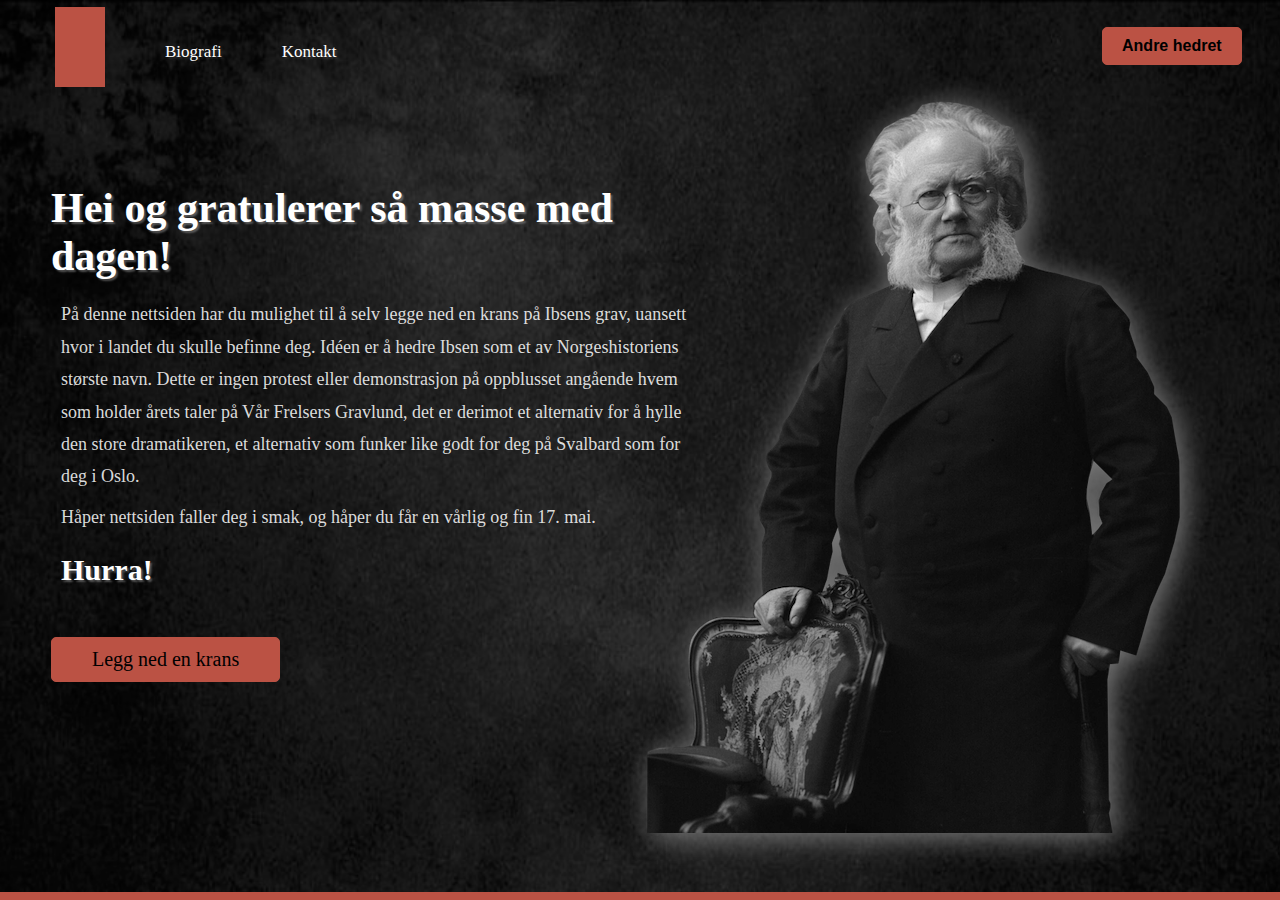
<file: index.html>
<!DOCTYPE html>
<html lang="en">
<head>
    <meta charset="UTF-8">
    <title>Henrik Ibsen</title>
    <link rel="stylesheet" href="css/indexStyle.css">
    <script src="controller.js"></script>
</head>
<body>
    <nav>
       <div id = "logoContainer">
        </div>
        <ul>
            <li><a href="andre/biografi.html">Biografi</a></li>
            <li><a href="andre/kontakt.html">Kontakt</a></li>
        </ul>
    </nav>
    <div class="dropdown">
        <button class="dropbtn">Andre hedret</button>
        <div id="myDropdown" class="dropdown-content">
            <a href="andre/oleVig.html">Ole Vig</a>
            <a href="andre/henrikWergeland.html">Henrik Wergeland</a>
            <a href="andre/bjørnstjerneBjørnson.html">Bjørnstjerne Bjørnson</a>
            <a href="andre/viggoWickstrøm.html">Viggo Hansteen og Rolf Wickstrøm</a>
            <a href="andre/annaRogstad.html">Anna Rogstad</a>
            <a href="andre/johanSverdrup.html">Johan Sverdrup</a>
            <a href="andre/ivarAasen.html">Ivar Aasen</a>
            <a href="andre/johanConradi.html">Johan Gottfried Conradi</a>
        </div>
    </div>
    <main>
        <div id = "infoContainer">
            <h1 id = "heading">Hei og gratulerer så masse med dagen!</h1>
            <p id = "intro">På denne nettsiden har du mulighet til å selv legge ned en krans på Ibsens grav, uansett hvor i landet du skulle befinne deg. Idéen er å hedre Ibsen som et av Norgeshistoriens største navn. Dette er ingen protest eller demonstrasjon på oppblusset angående hvem som holder årets taler på Vår Frelsers Gravlund, det er derimot et alternativ for å hylle den store dramatikeren, et alternativ som funker like godt for deg på Svalbard som for deg i Oslo.</p>
            <p class = "ønske"> Håper nettsiden faller deg i smak, og håper du får en vårlig og fin 17. mai.</p>
            <h3>Hurra!</h3>
            <button id = "kransButton">Legg ned en krans</button>
        </div>
        <div id = "imageContainer">
            <img src="bilder/ibsenbrakvalitet.png" alt="Henrik Ibsen">
        </div>
    </main>
    <footer>
        <div id = "footerContainer">
        </div>
    </footer>
</body>
</html>
</file>
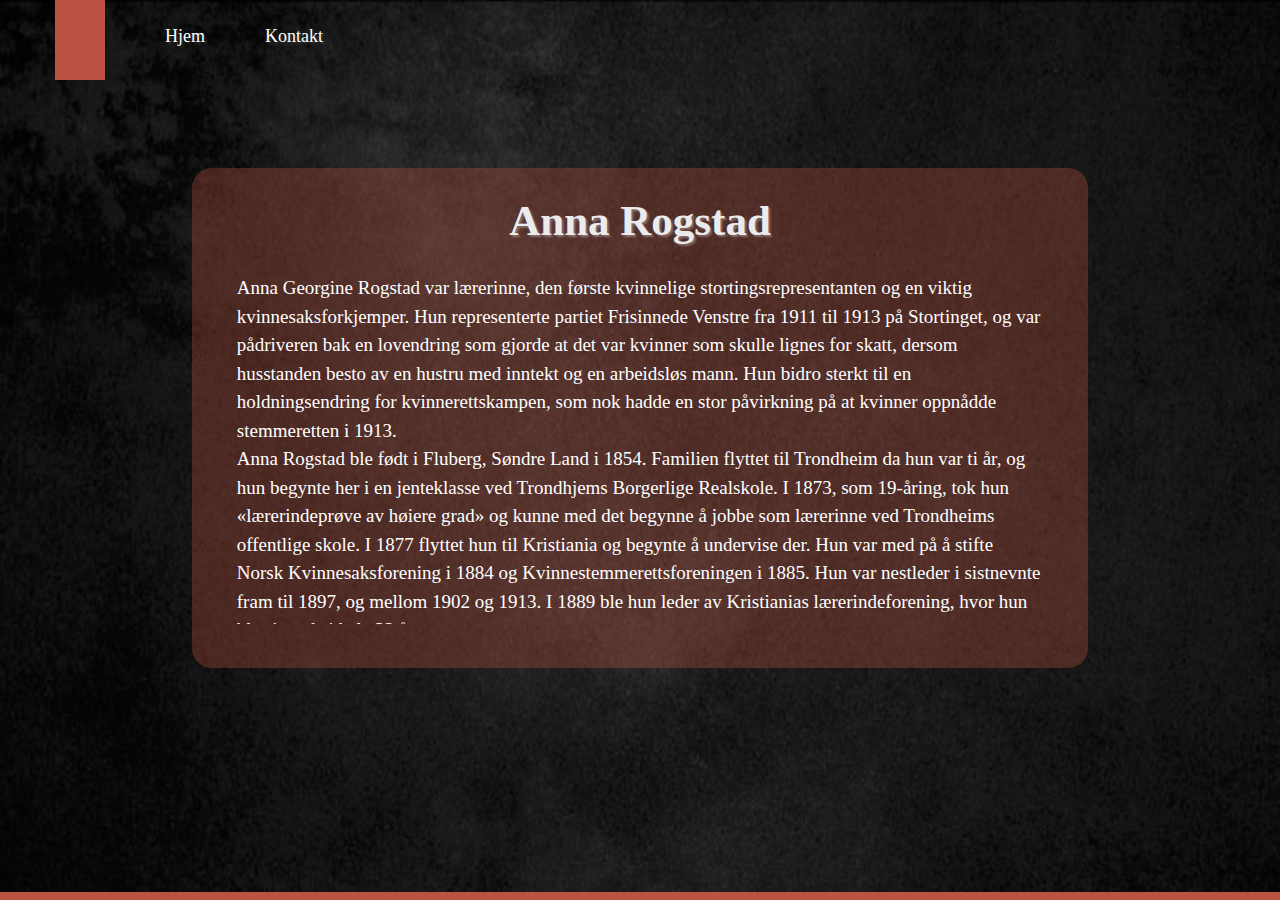
<file: andre/annaRogstad.html>
<!DOCTYPE html>
<html lang="en">
<head>
    <meta charset="UTF-8">
    <title>Anna Rogstad</title>
    <link rel="stylesheet" href="ekstrasiderStyle.css">
    <script src="../controller.js"></script>
</head>
<body>
<nav>
    <div id = "logoContainer">
    </div>
    <ul>
        <li><a href="../index.html">Hjem</a></li>
        <li><a href="kontakt.html">Kontakt</a></li>
    </ul>
</nav>
<main>
    <div id = "bioboks">
        <h1>Anna Rogstad</h1>
        <p> Anna Georgine Rogstad var lærerinne, den første kvinnelige stortingsrepresentanten og en
            viktig kvinnesaksforkjemper. Hun representerte partiet Frisinnede Venstre fra 1911 til 1913
            på Stortinget, og var pådriveren bak en lovendring som gjorde at det var kvinner som skulle
            lignes for skatt, dersom husstanden besto av en hustru med inntekt og en arbeidsløs mann.
            Hun bidro sterkt til en holdningsendring for kvinnerettskampen, som nok hadde en stor
            påvirkning på at kvinner oppnådde stemmeretten i 1913.
            <br>Anna Rogstad ble født i Fluberg, Søndre Land i 1854. Familien flyttet til Trondheim da hun
            var ti år, og hun begynte her i en jenteklasse ved Trondhjems Borgerlige Realskole. I 1873,
            som 19-åring, tok hun «lærerindeprøve av høiere grad» og kunne med det begynne å jobbe
            som lærerinne ved Trondheims offentlige skole. I 1877 flyttet hun til Kristiania og begynte å
            undervise der. Hun var med på å stifte Norsk Kvinnesaksforening i 1884 og
            Kvinnestemmerettsforeningen i 1885. Hun var nestleder i sistnevnte fram til 1897, og
            mellom 1902 og 1913. I 1889 ble hun leder av Kristianias lærerindeforening, hvor hun ble
            sittende i hele 32 år.
            <br>Rogstad meldte seg inn i Norges Lærerforening i 1883, og var nestleder her mellom 1892 og
            1907. Da denne foreningen gikk i oppløsning på grunn av konflikter mellom de mannlige
            bygdelærerne og de kvinnelige lærerinnene i 1911, ble Norges lærerindeforbund opprettet
            tidlig i 1912, og her ble Rogstad enstemmig valgt til leder.
            <br> Rogstad stilte i 1901 til kommunevalg i Kristiania på Kvinnestemmerettsforeningen sine
            lister, og ble valgt som vararepresentant. I 1909 var hun med på å stifte Frisinnede Venstre,
            og ble samme år valgt som vararepresentant for Høire-politikeren Jens Bratlie, etter et
            valgsamarbeid mellom de to partiene. I 1911 ble varabehovet utløst, og Anna Rogstad møtte
            opp i Stortingssalen, som den første kvinnen i norsk historie. Stortingspresident Markus
            Halvorsen erklærte dagen som «en merkedag i vort lands historie» (Lønnå &amp; Grankvist,
            2023). Hun ble sittende fram til 1913, og hennes fokus lå blant annet ved
            kvinnesaksspørsmål, utdanning-, omsorg-, og helsespørsmål. Hun stilte ikke til valg igjen
            etter 1911, og i 1917 meldte hun seg inn i Arbeiderpartiet.
            <br> I 1900 startet Rogstad sammen med andre lærerinner et frivillig kurs for jenter som ikke
            hadde råd til å videreføre utdanningen sin etter å ha fullført 7. klasse. Kurset ble veldig
            populært, og allerede året etter opprettelsen ble det opprinnelige elevtallet på 25,
            tredoblet. Kommunen overtok skolen i 1909, og Rogstad fungerte som styrer fram til sin
            pensjon i 1923. Anna Rogstad døde, 84 år gammel, i 1938, og er begravd på Vår Frelsers
            Gravlund.
            <br> Informasjonen er hentet fra Norsk Biografisk Leksikons artikkel om Anna Rogstad.</p>
    </div>
</main>
<footer>
    <div id = "footerContainer">
    </div>
</footer>
</body>
</html>
</file>
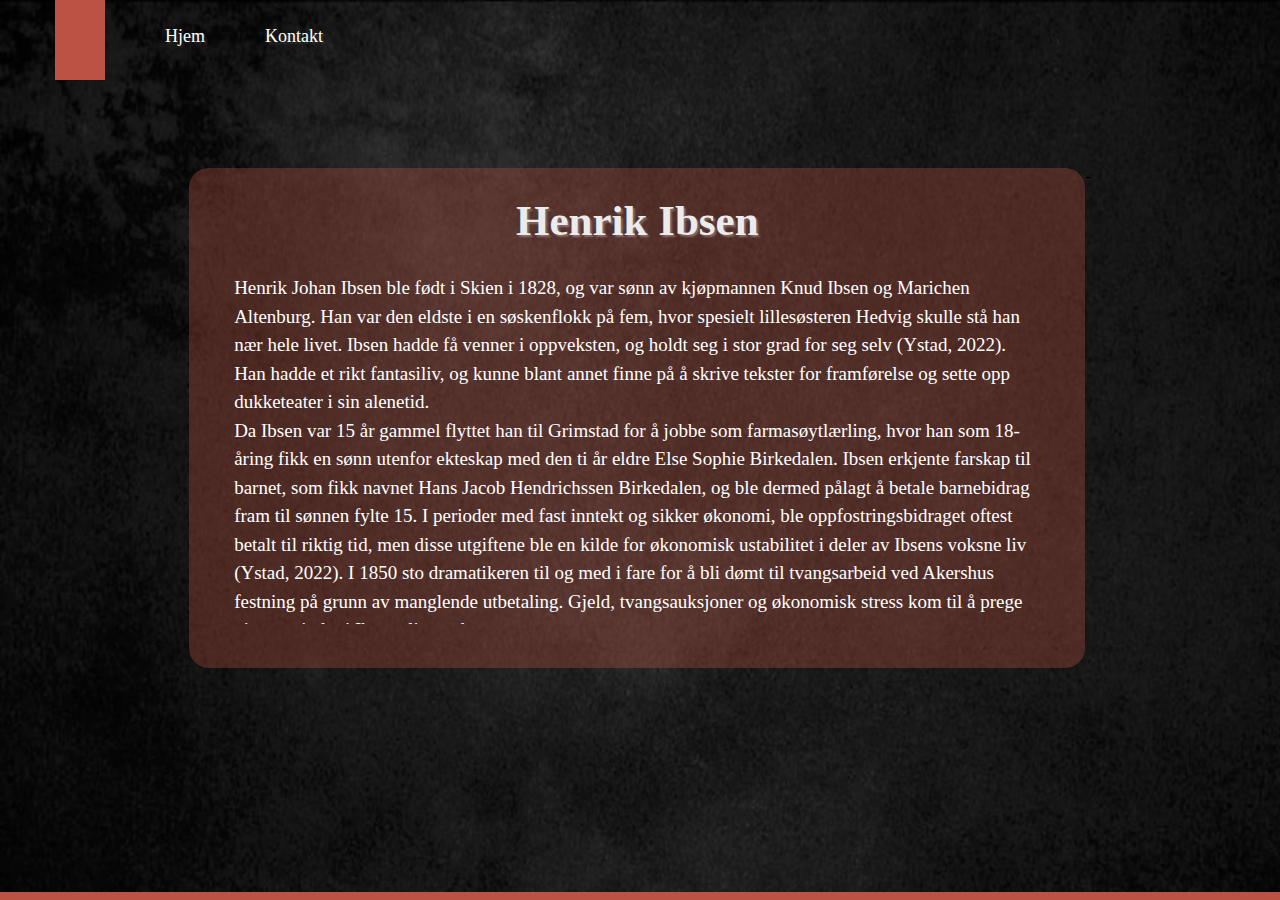
<file: andre/biografi.html>
<!DOCTYPE html>
<html lang="en">
<head>
  <meta charset="UTF-8">
  <title>Henrik Ibsen</title>
  <link rel="stylesheet" href="ekstrasiderStyle.css">
  <script src="../controller.js"></script>
</head>
<body>
<nav>
  <div id = "logoContainer">
  </div>
  <ul>
    <li><a href="../index.html">Hjem</a></li>
    <li><a href="kontakt.html">Kontakt</a></li>
  </ul>
</nav>
<main>
  <div id = "bioboks">
    <h1>Henrik Ibsen</h1>
    <p> Henrik Johan Ibsen ble født i Skien i 1828, og var sønn av kjøpmannen Knud Ibsen og
      Marichen Altenburg. Han var den eldste i en søskenflokk på fem, hvor spesielt lillesøsteren
      Hedvig skulle stå han nær hele livet. Ibsen hadde få venner i oppveksten, og holdt seg i stor
      grad for seg selv (Ystad, 2022). Han hadde et rikt fantasiliv, og kunne blant annet finne på å
      skrive tekster for framførelse og sette opp dukketeater i sin alenetid.
      <br>Da Ibsen var 15 år gammel flyttet han til Grimstad for å jobbe som farmasøytlærling, hvor
      han som 18-åring fikk en sønn utenfor ekteskap med den ti år eldre Else Sophie Birkedalen.
      Ibsen erkjente farskap til barnet, som fikk navnet Hans Jacob Hendrichssen Birkedalen, og
      ble dermed pålagt å betale barnebidrag fram til sønnen fylte 15. I perioder med fast inntekt
      og sikker økonomi, ble oppfostringsbidraget oftest betalt til riktig tid, men disse utgiftene ble
      en kilde for økonomisk ustabilitet i deler av Ibsens voksne liv (Ystad, 2022). I 1850 sto
      dramatikeren til og med i fare for å bli dømt til tvangsarbeid ved Akershus festning på grunn
      av manglende utbetaling. Gjeld, tvangsauksjoner og økonomisk stress kom til å prege visse
      perioder i Ibsens liv sterkt.
      <br>Den uforventede sønnen var imidlertid ikke det eneste Ibsen begynte å produsere i sin tid
      som lærling i Grimstad, det var nemlig også her han begynte å arbeide med sitt første verk,
      «Catilina» (1850) under pseudonymet Brynjolf Bjarme.
      <br>I 1850 flyttet Ibsen til Christiania (Oslo), for å gå ved Heltbergs studentfabrikk. Her ble han
      kjent med blant annet Bjørnstjerne Bjørnson og Aasmund Olavsson Vinje (Ystad, 2022). Det
      var også på denne måten han ble medlem av Studentersamfunnet, hvor han fikk mulighet til
      å debattere og diskutere med andre medstudenter. Dette oppholdet i Christiania ble
      imidlertid ikke særlig langt, allerede høsten 1851 fikk Ibsen tilbud fra den kjente fiolinisten
      Ole Bull om stillingen som artistisk direktør ved det nyåpna Det Norske Theater i Bergen, i
      dag kalt Den Nationale Scene. Her fikk dramatikeren mulighet til å lære og forstå
      teaterkunsten gjennom både studieturer og praksis, og i tida hans som ansatt leverte han
      årlig et nytt stykke til det nyoppretta teateret.

      <br>I 1856, mens han enda bodde i Bergen, møtte Ibsen Suzannah Daae Thoresen, som selv var
      interessert i litteratur og teater. De to giftet seg, og Thoresen ble en viktig pådriver i Ibsens
      karriere. I 1857 flyttet paret til Christiania, og i 1859 fikk de sin eneste sønn, Sigurd Ibsen.
      Lykken var allikevel kortvarig, i 1861 ville en nær økonomisk ruin føre til at Ibsen ble syk, en
      dyp depresjon blandet med alkoholmisbruk ødela for hans skaperkraft, og det er kilder som
      hevder at han var på randen av selvmord. I denne perioden spilte blant annet hans sterke
      kone en viktig rolle i å tvinge Ibsen til pennen, noe som til slutt førte til en mild suksess i
      1864. Fortjenestene fra dette, samt hjelp fra gode venners innsamling, ga Ibsen mulighet til å
      reise til Italia, noe som markerer starten på hans 27 år lange opphold utenfor hjemlandet.
      Det er i denne perioden Ibsen skrev noen av sine mest kjente verker, og hvor han fikk sitt
      store gjennombrudd, både i Norge og internasjonalt (Ystad, 2022). Stykket «Brand» fra 1866
      skulle gjøre Ibsens navn stort i Norge, og med «Et Dukkehjem» fra 1879 ble han også kjent
      for resten av verden. Dramatikerens krasse samfunnskritikk var allikevel ikke velkommen til
      enhver tid, stykket «Gengangere» (1881) hadde sin urpremiere i Chicago i 1882, etter å ha
      blitt bannlyst for både skandinaviske og tyske scener.
      <br>Da Ibsen vendte hjem til Norge i 1891, hadde han fortsatt fire verk igjen i seg. Bygmester
      Solness (1892), Lille Eyolf (1894), Johan Gabriel Borkman (1896) og Når vi døde vågner (1899)
      markerer slutten på den store dramatikerens skapende karriere, men ikke hans relevans.
      Ibsen døde i 1906, og ble begravd på statens bekostning samme år på Vår Frelsers Gravlund,
      hvor en monolitt med en hammer og en verselinje fra diktet Bergmanden (1851) står til hans
      minne. I etterkant av sin død har gutten som ble født til en kjøpmannsfamilie i Skien i første
      halvdel av 1800-tallet, blitt verdens nest mest spilte dramatiker, kun slått av William
      Shakespeare.</p>
  </div>-
</main>
<footer>
  <div id = "footerContainer">
  </div>
</footer>
</body>
</html>
</file>
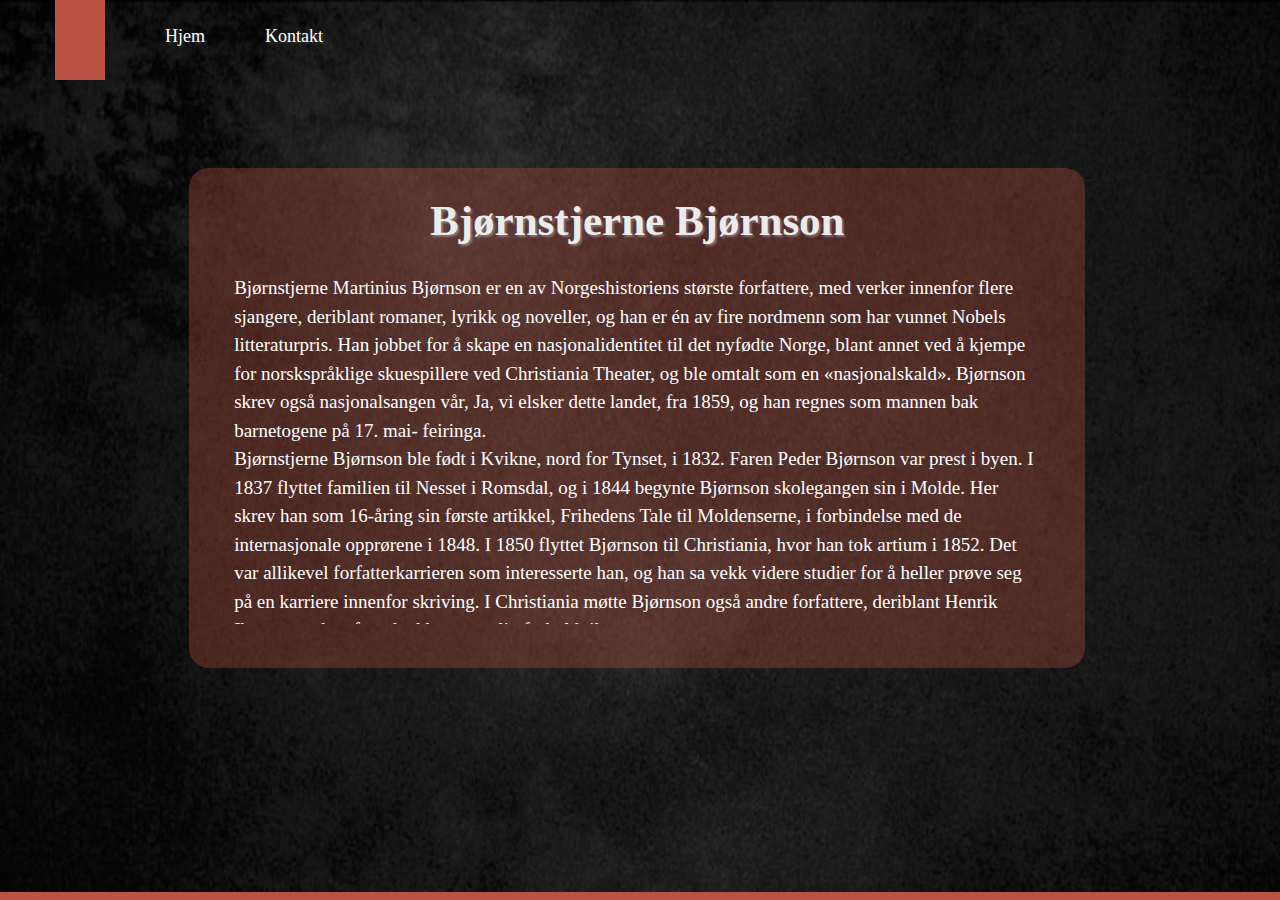
<file: andre/bjørnstjerneBjørnson.html>
<!DOCTYPE html>
<html lang="en">
<head>
    <meta charset="UTF-8">
    <title>Bjørnstjerne Bjørnson</title>
    <link rel="stylesheet" href="ekstrasiderStyle.css">
    <script src="../controller.js"></script>
</head>
<body>
<nav>
    <div id = "logoContainer">
    </div>
    <ul>
        <li><a href="../index.html">Hjem</a></li>
        <li><a href="kontakt.html">Kontakt</a></li>
    </ul>
</nav>
<main>
    <div id = "bioboks">
        <h1>Bjørnstjerne Bjørnson</h1>
        <p> Bjørnstjerne Martinius Bjørnson er en av Norgeshistoriens største forfattere, med verker
            innenfor flere sjangere, deriblant romaner, lyrikk og noveller, og han er én av fire nordmenn
            som har vunnet Nobels litteraturpris. Han jobbet for å skape en nasjonalidentitet til det
            nyfødte Norge, blant annet ved å kjempe for norskspråklige skuespillere ved Christiania
            Theater, og ble omtalt som en «nasjonalskald». Bjørnson skrev også nasjonalsangen vår, Ja,
            vi elsker dette landet, fra 1859, og han regnes som mannen bak barnetogene på 17. mai-
            feiringa.
            <br>Bjørnstjerne Bjørnson ble født i Kvikne, nord for Tynset, i 1832. Faren Peder Bjørnson var
            prest i byen. I 1837 flyttet familien til Nesset i Romsdal, og i 1844 begynte Bjørnson
            skolegangen sin i Molde. Her skrev han som 16-åring sin første artikkel, Frihedens Tale til
            Moldenserne, i forbindelse med de internasjonale opprørene i 1848. I 1850 flyttet Bjørnson
            til Christiania, hvor han tok artium i 1852. Det var allikevel forfatterkarrieren som
            interesserte han, og han sa vekk videre studier for å heller prøve seg på en karriere innenfor
            skriving. I Christiania møtte Bjørnson også andre forfattere, deriblant Henrik Ibsen, som han
            først hadde et vennlig forhold til.
            <br> Bjørnsons navn innenfor den litterære verden vokste i 1854, etter at han skrev en
            anmeldelse av en antologi av blant andre Johan Sebastian Welhavens verker. Her gikk den
            unge Bjørnson til angrep på romantikerne, og anmeldelsen vakte stor oppsikt i Christiania.
            Bjørnson sine verker problematiserte i større grad samfunnsutfordringene fra sin tid, i tråd
            med den danske litteraturkritikeren Georg Brandes sin oppfordring, for eksempel i verket
            Synnøve Solbakken (1857) (D´Amico, 2023). Her benyttet Bjørnson seg av det norske
            bondelivet som motiv, noe som stod i tråd med romantikerne, men han illustrerer i større
            grad problemene som fins i disse samfunnene.
            <br>Senere i sitt liv ble Bjørnson en viktig politisk stemme for partiet Venstre, med radikale
            kamper, blant annet den for et rent, norsk flagg, uten unionsmerke. Han støttet
            fyrstikkarbeiderskene i streiken i 1889. I 1895 utga han Over Evne. Andet Stykke. som er det
            første norske arbeiderklassedramaet. Bjørnson fortsatt å skrive i sine eldre år, men ble ikke
            like bemerket med disse verkene. I 1906 mottok han Nobels litteraturpris.
            <br>Begravelsen i  1910 ble en stor begivenhet, både nasjonalt og internasjonalt, med store folkemengder som
            ønsket å si ha det til forfatteren. Han ble gravlagt på Vår Frelsers Gravlund.
            Informasjonen er hentet fra Store Norske Leksikons artikkel om Bjørnstjerne Bjørnson.</p>
    </div>-
</main>
<footer>
    <div id = "footerContainer">
    </div>
</footer>
</body>
</html>
</file>
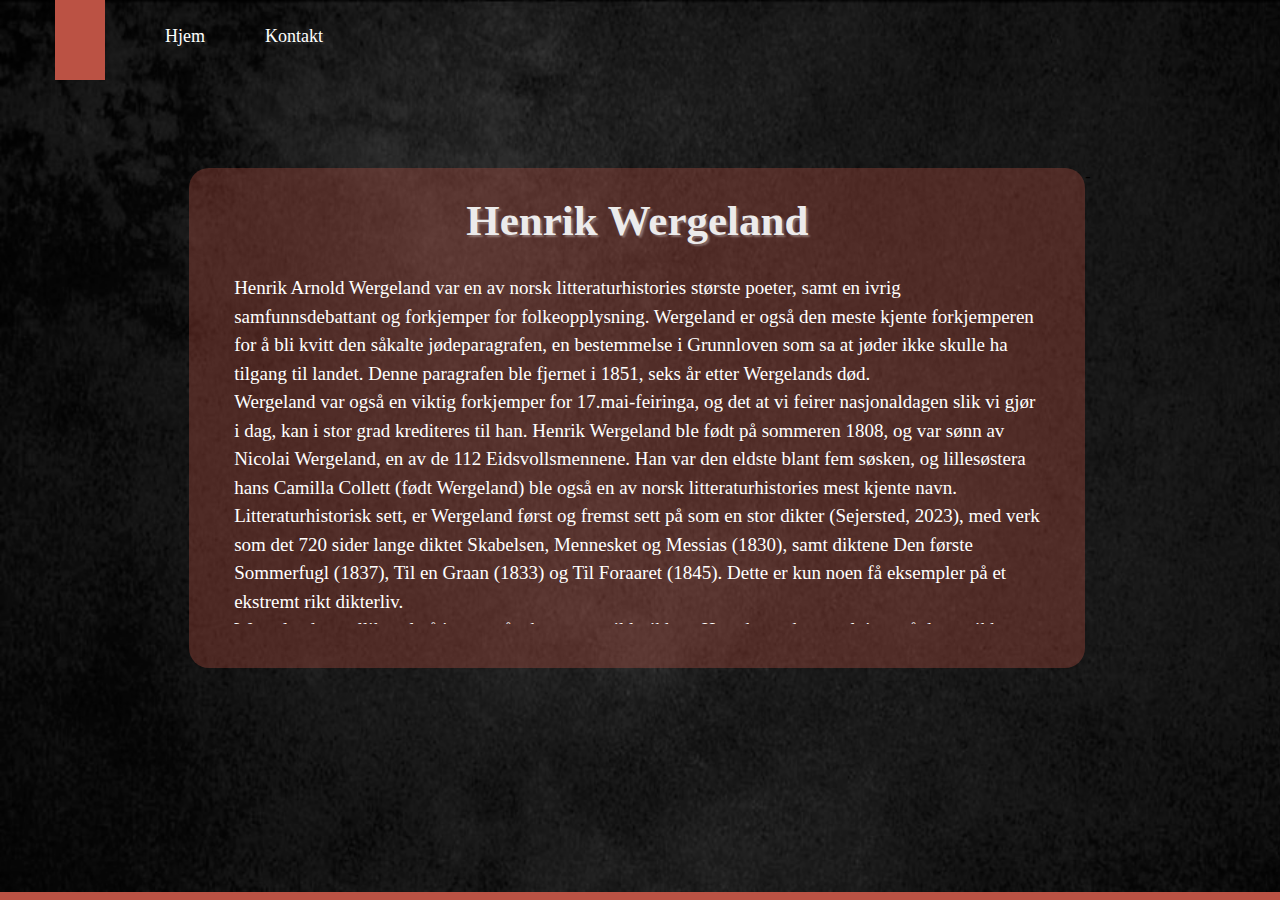
<file: andre/henrikWergeland.html>
<!DOCTYPE html>
<html lang="en">
<head>
    <meta charset="UTF-8">
    <title>Henrik Wergeland</title>
    <link rel="stylesheet" href="ekstrasiderStyle.css">
    <script src="../controller.js"></script>
</head>
<body>
<nav>
    <div id = "logoContainer">
    </div>
    <ul>
        <li><a href="../index.html">Hjem</a></li>
        <li><a href="kontakt.html">Kontakt</a></li>
    </ul>
</nav>
<main>
    <div id = "bioboks">
<h1>Henrik Wergeland</h1>
        <p> Henrik Arnold Wergeland var en av norsk litteraturhistories største poeter, samt en ivrig
            samfunnsdebattant og forkjemper for folkeopplysning. Wergeland er også den meste kjente
            forkjemperen for å bli kvitt den såkalte jødeparagrafen, en bestemmelse i Grunnloven som
            sa at jøder ikke skulle ha tilgang til landet. Denne paragrafen ble fjernet i 1851, seks år etter
            Wergelands død.
            <br>Wergeland var også en viktig forkjemper for 17.mai-feiringa, og det at vi
            feirer nasjonaldagen slik vi gjør i dag, kan i stor grad krediteres til han.
            Henrik Wergeland ble født på sommeren 1808, og var sønn av Nicolai Wergeland, en av de
            112 Eidsvollsmennene. Han var den eldste blant fem søsken, og lillesøstera hans Camilla
            Collett (født Wergeland) ble også en av norsk litteraturhistories mest kjente navn.
            Litteraturhistorisk sett, er Wergeland først og fremst sett på som en stor dikter (Sejersted,
            2023), med verk som det 720 sider lange diktet Skabelsen, Mennesket og Messias (1830),
            samt diktene Den første Sommerfugl (1837), Til en Graan (1833) og Til Foraaret (1845). Dette
            er kun noen få eksempler på et ekstremt rikt dikterliv.
            <br> Wergeland var allikevel på ingen måte begrenset til lyrikken. Han skrev eksempelvis også
            dramatikk, blant annet Vinægers Fjeldeventyr (1841), som inspirerte et av Ibsens mesterverk,
            Peer Gynt fra 1867 (Sejersted, 2023). Han var også en ivrig journalist, og blant annet arbeidet
            han som redaktør for det kontroversielle magasinet Statsborgeren.
            Henrik Wergeland var en produktiv skribent helt opptil sin død, og diktene hans Til Foraaret
            (1845) og Til min Gyldenlak (1845) er begge skrevet mens han lå for døden. Wergeland gikk
            til slutt bort den 12. juli 1845, kun 37 år gammel.
            <br> Denne informasjonen er hentet delvis fra Store Norske Leksikon sin artikkel om Henrik
            Wergeland, delvis fra NRK sin podcastserie «Historiske kjendiser», episoden «Henrik
            Wergeland – patriotisk poet».</p>
    </div>-
</main>
<footer>
    <div id = "footerContainer">
    </div>
</footer>
</body>
</html>
</file>
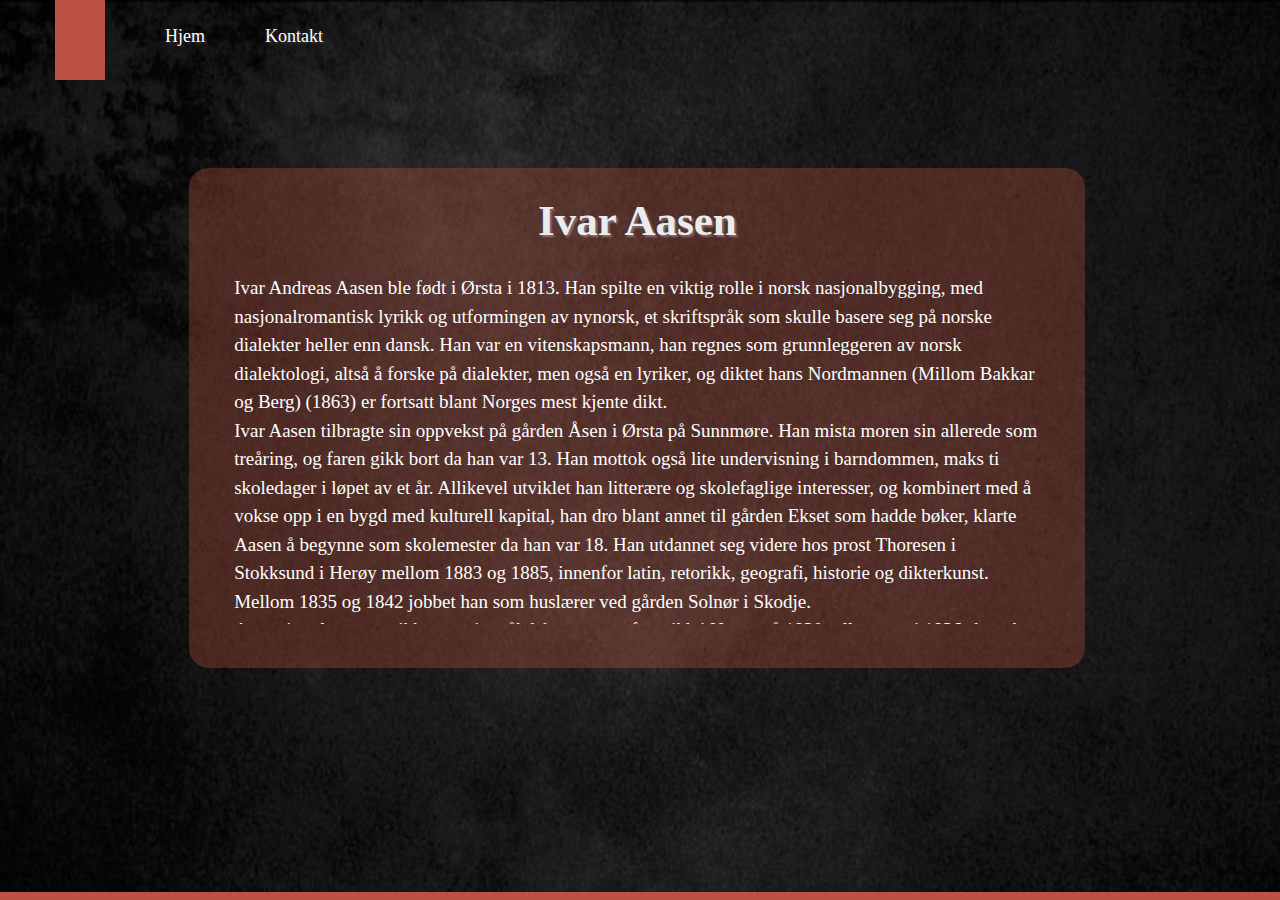
<file: andre/ivarAasen.html>
<!DOCTYPE html>
<html lang="en">
<head>
    <meta charset="UTF-8">
    <title>Ivar Aasen</title>
    <link rel="stylesheet" href="ekstrasiderStyle.css">
    <script src="../controller.js"></script>
</head>
<body>
<nav>
    <div id = "logoContainer">
    </div>
    <ul>
        <li><a href="../index.html">Hjem</a></li>
        <li><a href="kontakt.html">Kontakt</a></li>
    </ul>
</nav>
<main>
    <div id = "bioboks">
        <h1>Ivar Aasen</h1>
        <p> Ivar Andreas Aasen ble født i Ørsta i 1813. Han spilte en viktig rolle i norsk nasjonalbygging,
            med nasjonalromantisk lyrikk og utformingen av nynorsk, et skriftspråk som skulle basere
            seg på norske dialekter heller enn dansk. Han var en vitenskapsmann, han regnes som

            grunnleggeren av norsk dialektologi, altså å forske på dialekter, men også en lyriker, og
            diktet hans Nordmannen (Millom Bakkar og Berg) (1863) er fortsatt blant Norges mest
            kjente dikt.
            <br>
            Ivar Aasen tilbragte sin oppvekst på gården Åsen i Ørsta på Sunnmøre. Han mista moren sin
            allerede som treåring, og faren gikk bort da han var 13. Han mottok også lite undervisning i
            barndommen, maks ti skoledager i løpet av et år. Allikevel utviklet han litterære og
            skolefaglige interesser, og kombinert med å vokse opp i en bygd med kulturell kapital, han
            dro blant annet til gården Ekset som hadde bøker, klarte Aasen å begynne som skolemester
            da han var 18. Han utdannet seg videre hos prost Thoresen i Stokksund i Herøy mellom 1883
            og 1885, innenfor latin, retorikk, geografi, historie og dikterkunst. Mellom 1835 og 1842
            jobbet han som huslærer ved gården Solnør i Skodje.
            <br>Aasen involverte seg ikke stort i språkdebatten som foregikk i Norge på 1830-tallet, men i
            1836 skrev han Om Vort Skriftsprog, som ikke ble trykt før i 1909, etter Aasens død. I denne
            teksten greier Aasen ut om hans språksyn, blant annet meningen om at man trengte et eget,
            norsk skriftspråk til å bytte ut det danske. Han argumenterer allerede her, som 23-åring, for
            at dette nye skriftspråket skulle bygge på en samling og et grunnlag av norske dialekter.
            <br>For å skape dette nye skriftspråket gikk Aasen vitenskapelig til verks. Han leste om tysk,
            fransk, engelsk og islandsk, samt gammelnorsk og nordiske språk. En viktig del av oppgaven
            var å kunne bevise en sammenheng mellom middelalderspråket fra det selvstendige Norge
            før dansketida, og datidas moderne dialekter, for å slik styrke Norges selvstendige identitet.
            Derfor brukte han blant annet gammelnorsken som «standard» til å måle dialektene opp
            mot. Han kartla også dialektene for å få et bredere grunnlag med disse, ved å reise gjennom
            landet. Han så i stor grad vekk fra byspråkene, fordi han mente at de var for påvirket av
            dansken, og østlandsdialektene hadde han heller ikke stor sans for. Det nye skriftspråket ble
            til slutt hovedsakelig basert på dialekter fra Innlandet og Vestlandet.
            <br>Ivar Aasen døde i Kristiania i 1896, og ble begravd på Vår Frelsers Gravlund.
            Informasjonen er hentet fra Store Norske Leksikons artikkel om Ivar Aasen.</p>
    </div>-
</main>
<footer>
    <div id = "footerContainer">
    </div>
</footer>
</body>
</html>
</file>
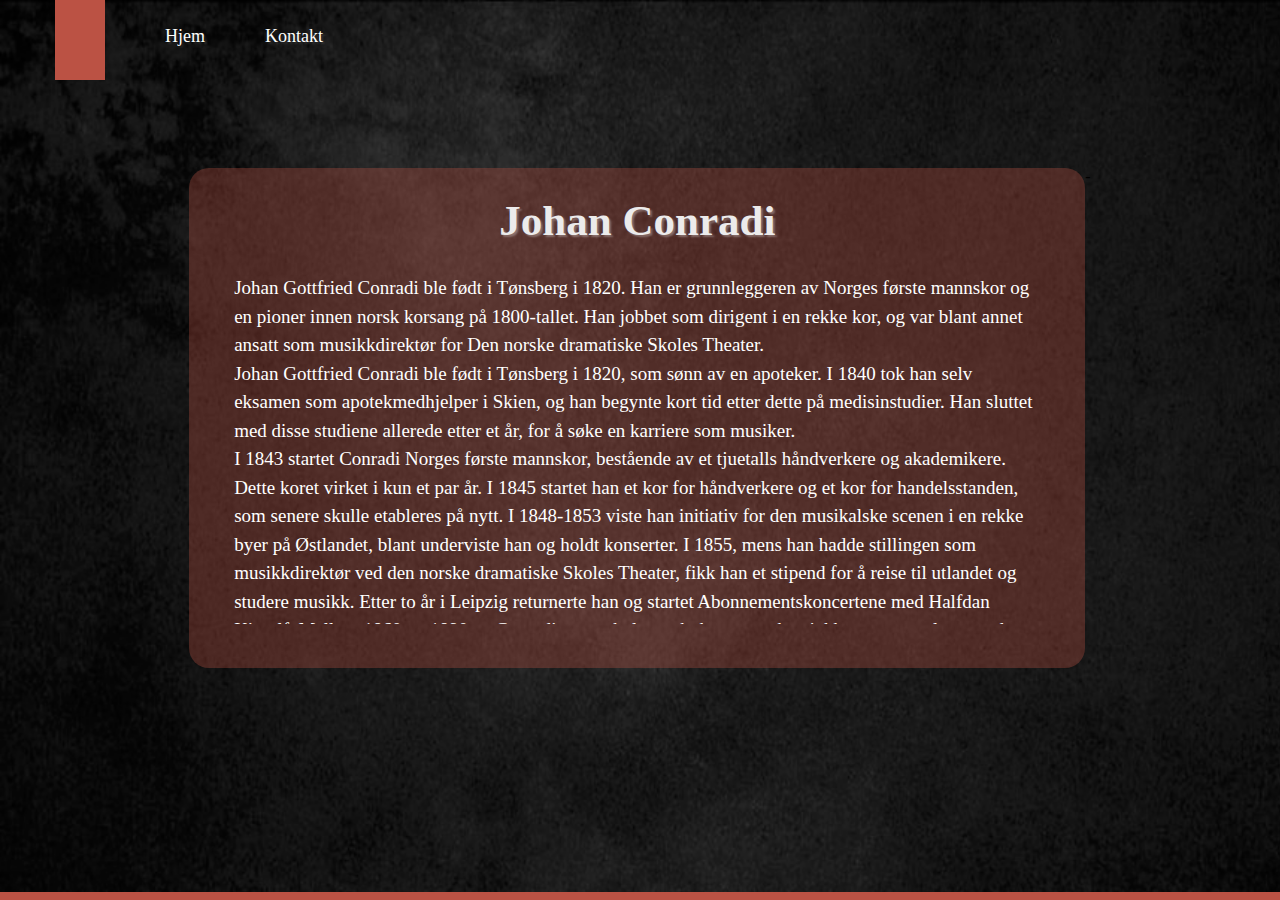
<file: andre/johanConradi.html>
<!DOCTYPE html>
<html lang="en">
<head>
    <meta charset="UTF-8">
    <title>Johan Conradi</title>
    <link rel="stylesheet" href="ekstrasiderStyle.css">
    <script src="../controller.js"></script>
</head>
<body>
<nav>
    <div id = "logoContainer">
    </div>
    <ul>
        <li><a href="../index.html">Hjem</a></li>
        <li><a href="kontakt.html">Kontakt</a></li>
    </ul>
</nav>
<main>
    <div id = "bioboks">
        <h1>Johan Conradi</h1>
        <p> Johan Gottfried Conradi ble født i Tønsberg i 1820. Han er grunnleggeren av Norges første
            mannskor og en pioner innen norsk korsang på 1800-tallet. Han jobbet som dirigent i en
            rekke kor, og var blant annet ansatt som musikkdirektør for Den norske dramatiske Skoles
            Theater.
            <br>Johan Gottfried Conradi ble født i Tønsberg i 1820, som sønn av en apoteker. I 1840 tok han
            selv eksamen som apotekmedhjelper i Skien, og han begynte kort tid etter dette på
            medisinstudier. Han sluttet med disse studiene allerede etter et år, for å søke en karriere
            som musiker.
            <br>I 1843 startet Conradi Norges første mannskor, bestående av et tjuetalls håndverkere og
            akademikere. Dette koret virket i kun et par år. I 1845 startet han et kor for håndverkere og
            et kor for handelsstanden, som senere skulle etableres på nytt. I 1848-1853 viste han
            initiativ for den musikalske scenen i en rekke byer på Østlandet, blant underviste han og
            holdt konserter. I 1855, mens han hadde stillingen som musikkdirektør ved den norske
            dramatiske Skoles Theater, fikk han et stipend for å reise til utlandet og studere musikk.
            Etter to år i Leipzig returnerte han og startet Abonnementskoncertene med Halfdan Kjerulf.
            Mellom 1860 og 1890 ga Conradi ut tre skolesangbøker, mens han jobbet som sanglærer ved
            Christiania Borgerskole. Komponisten, gründeren og inspiratoren døde i Kristiania i 1896, og
            ligger begravd på Vår Frelsers Gravlund.
            <br> Informasjonen er hentet fra Norsk Biografisk Leksikons artikkel om Johan Gottfried Conradi.</p>
    </div>-
</main>
<footer>
    <div id = "footerContainer">
    </div>
</footer>
</body>
</html>
</file>
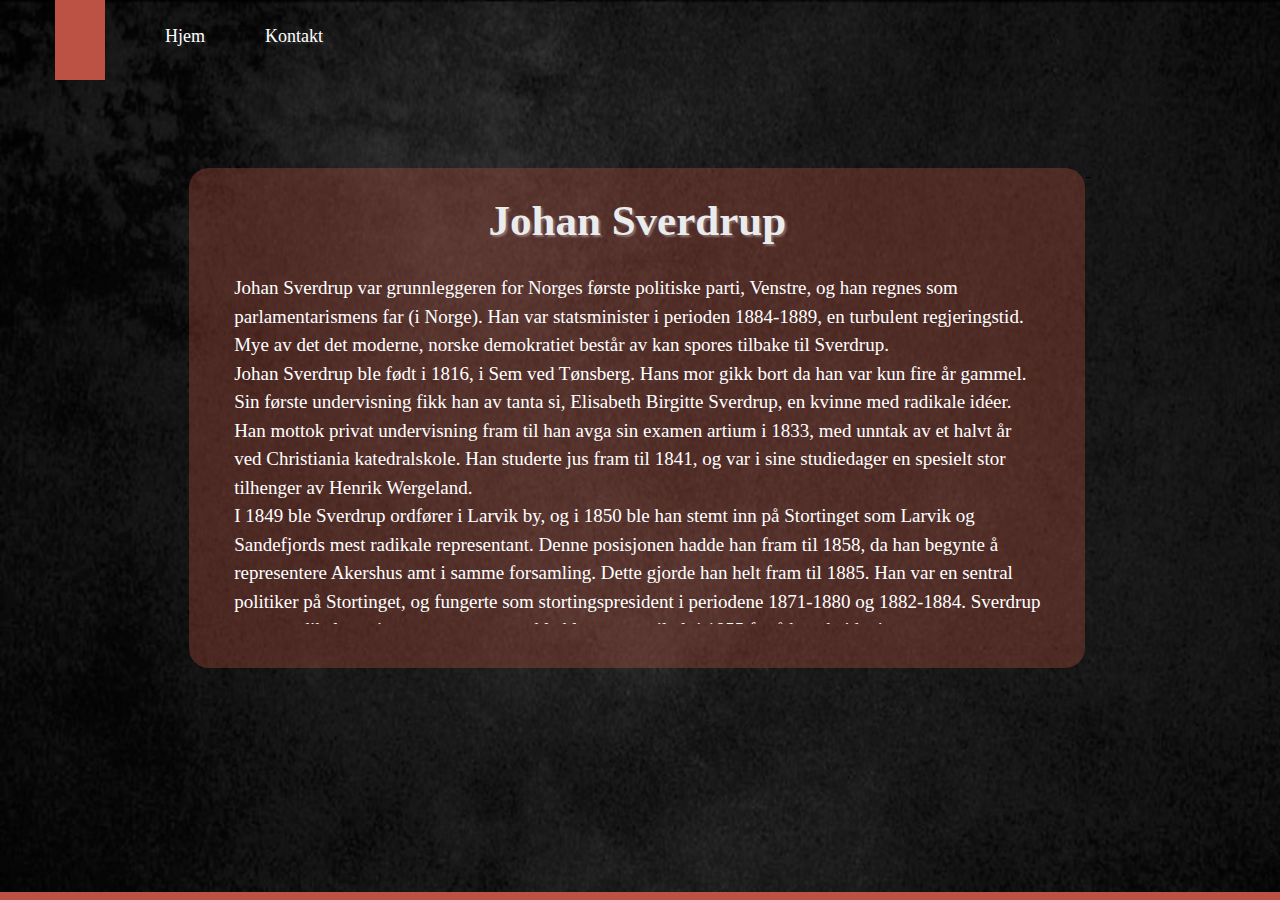
<file: andre/johanSverdrup.html>
<!DOCTYPE html>
<html lang="en">
<head>
    <meta charset="UTF-8">
    <title>Johan Sverdrup</title>
    <link rel="stylesheet" href="ekstrasiderStyle.css">
    <script src="../controller.js"></script>
</head>
<body>
<nav>
    <div id = "logoContainer">
    </div>
    <ul>
        <li><a href="../index.html">Hjem</a></li>
        <li><a href="kontakt.html">Kontakt</a></li>
    </ul>
</nav>
<main>
    <div id = "bioboks">
        <h1>Johan Sverdrup</h1>
        <p> Johan Sverdrup var grunnleggeren for Norges første politiske parti, Venstre, og han regnes
            som parlamentarismens far (i Norge). Han var statsminister i perioden 1884-1889, en
            turbulent regjeringstid. Mye av det det moderne, norske demokratiet består av kan spores
            tilbake til Sverdrup.
            <br>Johan Sverdrup ble født i 1816, i Sem ved Tønsberg. Hans mor gikk bort da han var kun fire
            år gammel. Sin første undervisning fikk han av tanta si, Elisabeth Birgitte Sverdrup, en kvinne
            med radikale idéer. Han mottok privat undervisning fram til han avga sin examen artium i
            1833, med unntak av et halvt år ved Christiania katedralskole. Han studerte jus fram til 1841,
            og var i sine studiedager en spesielt stor tilhenger av Henrik Wergeland.
            <br> I 1849 ble Sverdrup ordfører i Larvik by, og i 1850 ble han stemt inn på Stortinget som Larvik
            og Sandefjords mest radikale representant. Denne posisjonen hadde han fram til 1858, da
            han begynte å representere Akershus amt i samme forsamling. Dette gjorde han helt fram til
            1885. Han var en sentral politiker på Stortinget, og fungerte som stortingspresident i
            periodene 1871-1880 og 1882-1884. Sverdrup var en radikal stortingsrepresentant, og ble
            blant annet tiltalt i 1855 for å ha arbeidet i en stortingsoppnevnt kommisjon som regjeringen
            ikke hadde godkjent. Sverdrups politiske tilstedeværelse ødela for hans opprinnelige
            levebrød som sakfører, og satte mannen i en livsvarig, økonomisk ustabilitet.
            <br>Mellom 1814 og 1884, var det kongen som valgte statsråder, uavhengig av Stortingets
            sammensetning. Da det ble fremmet et forslag om at statsrådene også skulle ha tilgang til
            stortingsmøtene, ble det startskuddet på en konflikt som utviklet seg til å handle om
            regjeringen måtte ha støtte fra Stortingets flertall, eller om den skulle velges uavhengig av
            folkeforsamlingen. Altså, om Norge skulle styres med et parlamentarisk styresett, som det
            førstnevnte alternativet er. Sverdrup, som var å regne som opposisjonsleder, var en sterk
            tilhenger av parlamentarismen. Etter mye konflikt ble dette styresettet introdusert i 1880, og
            senere samme år stilte Johan Sverdrup mistillit til den daværende regjeringen.
            Konsekvensene av dette ville blant annet være dannelsen av Norges første venstreregjering i
            1884, med Johan Sverdrup som statsminister. Dette skjedde i juni, etter at partiet Venstre,
            Norges eldste parti, ble stiftet i januar samme år.
            <br>Sverdrup ble sittende som norsk statsminister i fem år, fra 1884 til 1889. Det var en
            konfliktfylt og turbulent regjeringstid, som endte med at Sverdrup fikk store deler av
            venstrebevegelsen imot seg mot slutten av sin regjeringstid. Da han gikk av i 1889, avsluttet
            han samtidig sin politiske karriere og han døde av sykdom i 1892. Det ble reist en byste til
            hans minne på Vår Frelsers Gravlund i 1910.
            <br> Informasjonen er hentet fra Store Norske Leksikons artikkel om statsrådssaken og Norsk
            Biografisk Leksikons artikkel om Johan Sverdrup.</p>
    </div>-
</main>
<footer>
    <div id = "footerContainer">
    </div>
</footer>
</body>
</html>
</file>
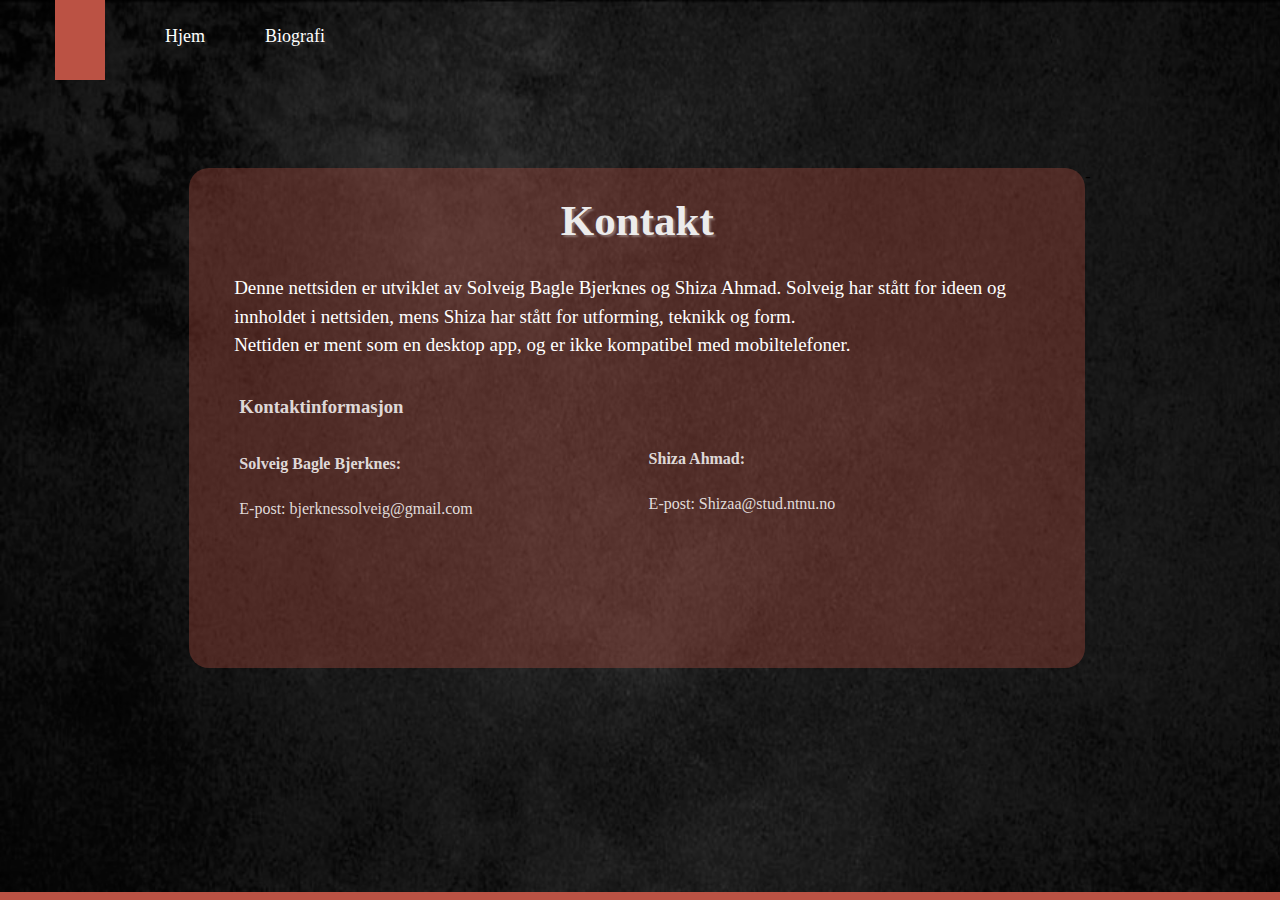
<file: andre/kontakt.html>
<!DOCTYPE html>
<html lang="en">
<head>
    <meta charset="UTF-8">
    <title>Kontakt </title>
    <link rel="stylesheet" href="ekstrasiderStyle.css">
    <script src="../controller.js"></script>
</head>
<body>
<nav>
    <div id = "logoContainer">
    </div>
    <ul>
        <li><a href="../index.html">Hjem</a></li>
        <li><a href="../biografi.html">Biografi</a></li>
    </ul>
</nav>
<main>
    <div id = "bioboks">
        <h1>Kontakt</h1>
        <p> Denne nettsiden er utviklet av Solveig Bagle Bjerknes og Shiza Ahmad. Solveig har stått for ideen og innholdet i nettsiden, mens Shiza har stått for utforming, teknikk og form. 
                <br> Nettiden er ment som en desktop app, og er ikke kompatibel med mobiltelefoner. </p>

        <div id = "kontaktinfo">
             <div id = "solveid">
             <br><h3>Kontaktinformasjon</h3><br>
             <h4>Solveig Bagle Bjerknes:</h4>
             <ul id = "solveiginfo">
                 <li>E-post: bjerknessolveig@gmail.com
             </ul>
             <br>
                </div>
                <div id = "shiza">
             <h4>Shiza Ahmad:</h4>
             <ul>
                 <li>E-post: Shizaa@stud.ntnu.no
             </ul>
                    </div>
         </div>

    </div>-
</main>
<footer>
    <div id = "footerContainer">
    </div>
</footer>
</body>
</html>
</file>
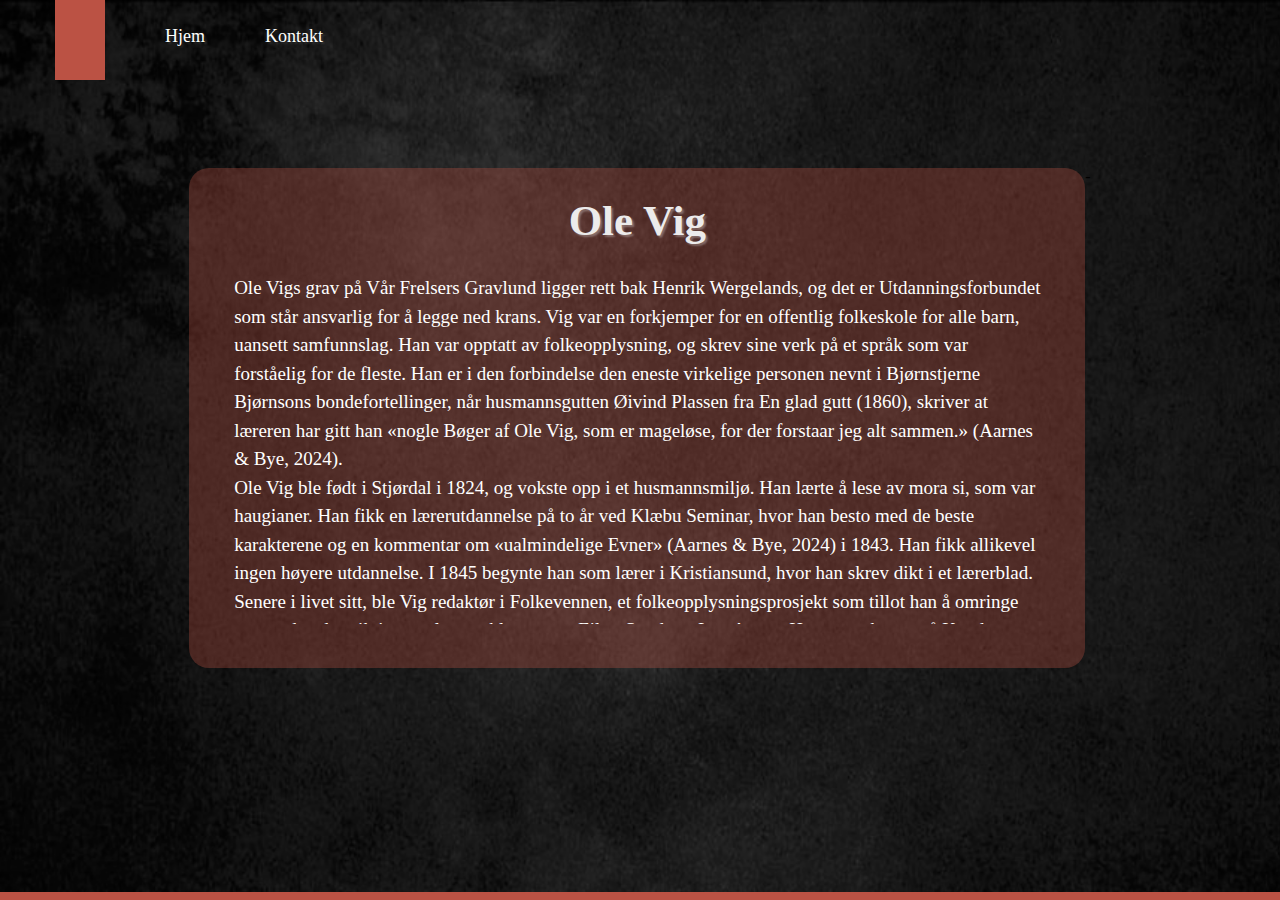
<file: andre/oleVig.html>
<!DOCTYPE html>
<html lang="en">
<head>
    <meta charset="UTF-8">
    <title>Ole Vig</title>
    <link rel="stylesheet" href="ekstrasiderStyle.css">
    <script src="../controller.js"></script>
</head>
<body>
<nav>
    <div id = "logoContainer">
    </div>
    <ul>
        <li><a href="../index.html">Hjem</a></li>
        <li><a href="kontakt.html">Kontakt</a></li>
    </ul>
</nav>
<main>
    <div id = "bioboks">
        <h1>Ole Vig</h1>
        <p> Ole Vigs grav på Vår Frelsers Gravlund ligger rett bak Henrik Wergelands, og det er
            Utdanningsforbundet som står ansvarlig for å legge ned krans. Vig var en forkjemper for en
            offentlig folkeskole for alle barn, uansett samfunnslag. Han var opptatt av folkeopplysning,
            og skrev sine verk på et språk som var forståelig for de fleste. Han er i den forbindelse den
            eneste virkelige personen nevnt i Bjørnstjerne Bjørnsons bondefortellinger, når
            husmannsgutten Øivind Plassen fra En glad gutt (1860), skriver at læreren har gitt han
            «nogle Bøger af Ole Vig, som er mageløse, for der forstaar jeg alt sammen.» (Aarnes &amp; Bye,
            2024).
            <br>Ole Vig ble født i Stjørdal i 1824, og vokste opp i et husmannsmiljø. Han lærte å lese av mora
            si, som var haugianer. Han fikk en lærerutdannelse på to år ved Klæbu Seminar, hvor han
            besto med de beste karakterene og en kommentar om «ualmindelige Evner» (Aarnes &amp; Bye,
            2024) i 1843. Han fikk allikevel ingen høyere utdannelse. I 1845 begynte han som lærer i
            Kristiansund, hvor han skrev dikt i et lærerblad. Senere i livet sitt, ble Vig redaktør i
            Folkevennen, et folkeopplysningsprosjekt som tillot han å omringe seg med andre viktige
            opplysere, blant annet Eilert Sundt og Ivar Aasen. Her møtte han også Knud Knudsen, og
            deres felles språksyn angående en forenklet dansk ble starten på bokmålet, som Knudsen
            senere har fått æren av å skape. Vig døde kun 33 år gammel av lungebetennelse, og han var
            hele sitt liv en fattig mann.
            <br>Denne informasjonen er hentet fra Store Norske Leksikon sin artikkel om Ole Vig.</p>
    </div>-
</main>
<footer>
    <div id = "footerContainer">
    </div>
</footer>
</body>
</html>
</file>
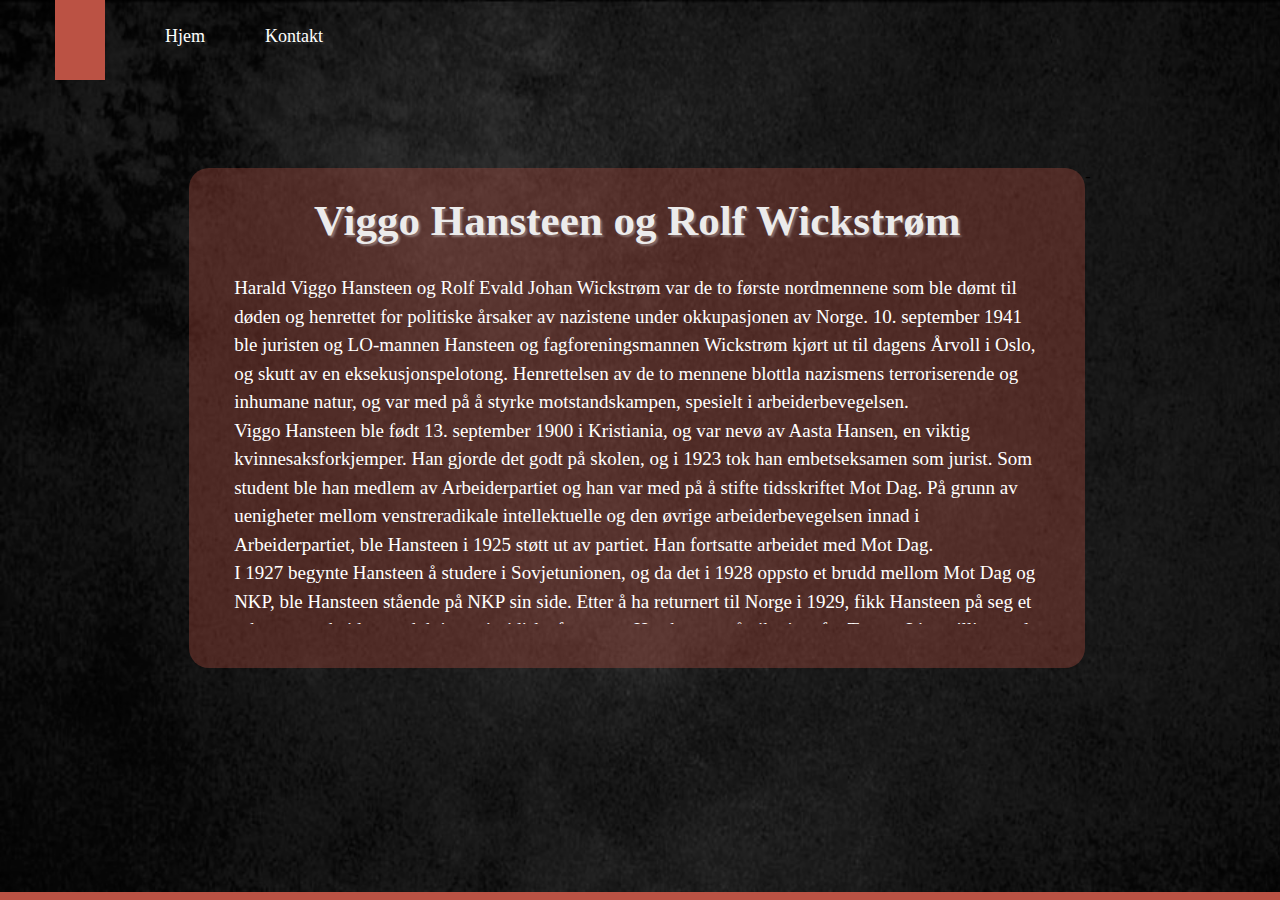
<file: andre/viggoWickstrøm.html>
<!DOCTYPE html>
<html lang="en">
<head>
    <meta charset="UTF-8">
    <title>Viggo Hansteen og Rolf Wickstrøm </title>
    <link rel="stylesheet" href="ekstrasiderStyle.css">
    <script src="../controller.js"></script>
</head>
<body>
<nav>
    <div id = "logoContainer">
    </div>
    <ul>
        <li><a href="../index.html">Hjem</a></li>
        <li><a href="kontakt.html">Kontakt</a></li>
    </ul>
</nav>
<main>
    <div id = "bioboks">
        <h1>Viggo Hansteen og Rolf Wickstrøm</h1>
        <p> Harald Viggo Hansteen og Rolf Evald Johan Wickstrøm var de to første nordmennene som
            ble dømt til døden og henrettet for politiske årsaker av nazistene under okkupasjonen av
            Norge. 10. september 1941 ble juristen og LO-mannen Hansteen og fagforeningsmannen
            Wickstrøm kjørt ut til dagens Årvoll i Oslo, og skutt av en eksekusjonspelotong. Henrettelsen
            av de to mennene blottla nazismens terroriserende og inhumane natur, og var med på å
            styrke motstandskampen, spesielt i arbeiderbevegelsen.
            <br>Viggo Hansteen ble født 13. september 1900 i Kristiania, og var nevø av Aasta Hansen, en
            viktig kvinnesaksforkjemper. Han gjorde det godt på skolen, og i 1923 tok han
            embetseksamen som jurist. Som student ble han medlem av Arbeiderpartiet og han var med
            på å stifte tidsskriftet Mot Dag. På grunn av uenigheter mellom venstreradikale intellektuelle
            og den øvrige arbeiderbevegelsen innad i Arbeiderpartiet, ble Hansteen i 1925 støtt ut av
            partiet. Han fortsatte arbeidet med Mot Dag.
            <br>I 1927 begynte Hansteen å studere i Sovjetunionen, og da det i 1928 oppsto et brudd
            mellom Mot Dag og NKP, ble Hansteen stående på NKP sin side. Etter å ha returnert til Norge
            i 1929, fikk Hansteen på seg et rykte som arbeidernes dyktigste, juridiske forsvarer. Han
            begynte å vikariere for Trygve Lies stilling ved det juridiske kontoret til LO, og ble leder av
            dette kontoret i 1937. Han meldte seg ut av NKP rundt årsskiftet 1939-1940, i forbindelse
            med Sovjetunionens vinterkrig i Finland. Under andre verdenskrig ble Hansteen å regne som
            LOs reelle leder, og var med på å organisere motstandsarbeid mot Joseph Terboven, i form
            av to protester våren 1941. Senere deltok Hansteen som LOs representant for det som skulle
            bli Koordinasjonskomiteen.

            <br>Rolf Evald Johan Wickstrøm vokste opp som arbeiderklassegutt i en familie på syv på Tøyen i
            Oslo. Han var arbeidsløs i flere år i forbindelse med de trange, økonomiske omstendighetene
            på 1930-tallet, men klarte i møte med bedre tider i 1935 å sikre seg jobb som sveiser ved
            Skabo Jernbanevognfabrikk. Han ble valgt til klubbformann for Skabo i 1940. På tross av å
            være en dempende figur, havnet han stadig i konflikt med Skabo-direktøren Birger Mørk.
            Under andre verdenskrig bestemte nazistene at arbeiderne skulle fortsette å jobbe 1. mai,
            men Skabo-fabrikken måtte stenge klokka 12 da arbeiderne trosset bestemmelsen og dro
            hjem. Wickstrøm var heller ikke til stede på jobb den dagen, men det var for å stille opp på
            et møte for tillitsvalgte, med mål om å stanse aksjonen i emning. Birger Mørk forklarte
            derimot for politiet at Wickstrøm hadde inspirert andre arbeidere til å dra fra
            arbeidsplassen, og dermed ble fagforeningslederen arrestert sammen med 16 andre, og han
            ble sittende på Møllergata 19 fram til 26. mai.
            <br>8.-9. september 1941 brøt melkestreiken spontant ut i Oslo, i forbindelse med de sviktende
            utleveringene av melk til arbeidsplassene. I alt var 25 000 i streik, blant annet Skabo-
            arbeiderne. Terboven brukte dette som et påskudd for å slå til mot fagforeningene, og
            erklærte sivil unntakstilstand. 225 ble arrestert, deriblant Hansteen og Wickstrøm. I avhør
            med Wickstrøm ble fagforeningsmannen beskrevet som en «oppvigler», dette på tross av at
            Terboven visste at han prøvde å dempe situasjonen.
            <br>Blant de 225 arresterte, ble fem dømt til døden, de tre resterende ble senere benådet. Rolf
            Wickstrøm ble arrestert på ettermiddagen 9. september, Viggo Hansteen ble arrestert den
            10., og allerede på ettermiddagen den 10. september ble de to mennene henrettet og
            begravd i hemmelighet. Det var først etter krigen at man fant likene deres, og begravde dem
            på Æreslunden på Vår Frelsers Gravlund. Det er også et minnesmerke ved henrettelsesstedet
            på Årvoll.
            <br>Informasjonen er hentet fra Norsk Biografisk Leksikons artikler om Viggo Hansteen og Rolf
            Wickstrøm.</p>
    </div>-
</main>
<footer>
    <div id = "footerContainer">
    </div>
</footer>
</body>
</html>
</file>
<file: css/indexStyle.css>
body{
    background-image: url('../bilder/bakgrunbildeibsen.jpg');
    background-size: cover;
    font-family: "Georgia";
    margin: 0;
    padding: 0;
    display: grid;
    grid-template-areas: "n n n n"
                         "m m m m"
                         "m m m m"
                          "f f f f";

}

html, body {margin: 0; height: 100%; overflow: hidden}


/*style the navbar*/

/* Reset default list styles */
ul {
    list-style: none;
    margin: 0;
    padding: 0;
    display: flex; /* Align the menu items horizontally */
    justify-content: space-between; /* Distribute space evenly */
}

/* Style the logo container */
#logoContainer {
    height: 80px; /* Adjust the height as necessary */
    display: flex;
    margin-top: -10px;
    align-items: center; /* Aligns the logo vertically */
    background-color: #bb5244;
    width: 50px;
}

/* Style the logo image */

/* Style the navigation links */
nav {
    display: flex;
    justify-content: space-between;
    align-items: center;
    padding: 10px 55px; /* Adjust the padding as necessary */
}

nav a {
    color: #fff; /* White text for the links */
    text-decoration: none; /* Removes underline from links */
    font-size: 17px; /* Adjust the font size as necessary */
    margin-left: 60px;
    text-shadow: 2px 2px 2px rgba(255, 255, 255, 0.1);

}

nav a:hover {
    color: #aaa; /* Light grey color on hover */
    transition: color 0.3s; /* Smooth transition for hover effect */
    text-decoration: underline;
}

/* Responsive adjustments */
@media (max-width: 768px) {
    ul {
        flex-direction: column; /* Stack the menu items vertically on smaller screens */
    }
}

main{
    grid-area: m;
    padding: 20px;
    margin-top: 0;
    display: grid;
    grid-template-columns: 1fr 1fr;
    grid-template-areas: "i c";
}

#infoContainer{
    grid-area: i;
    margin-left: 5%;
    margin-top: -25px;
}

#imageContainer{
    grid-area: c;
    width: 389px;
    margin-top: -50px;
}

#imageContainer img {
    filter: drop-shadow(4px 4px 15px grey);
}

footer{
    grid-area: f;
    text-align: center;}

h1{
    text-align: left;
    color: white;
    font-size: 42px;
    margin-top: 85px;
    font-family: "Georgia";
    text-shadow: 2px 2px 2px rgba(255, 255, 255, 0.3);
}

p{
    color: rgba(255, 255, 255, 0.86);
    font-size: 18px;
    font-family: "Georgia";
    line-height: 1.8;
    width: 110%;
    margin-top: -10px;
    margin-left: 10px;
}

#kransButton{
    border: 1px solid #bb5244;
    background-color: #bb5244;
    padding: 10px 40px;
    border-radius: 5px;
    font-size: 20px;
    font-color: #bb5244;
    margin-top: 20px;
    cursor: pointer;
    font-family: "Georgia";
}

#kransButton:hover{
    background-color: #b28667;
    color: #ada7a7;
    transition: background-color 0.3s;
}


footer{
    background-color: #bb5244;
    height: 8px;
    position: fixed;
    bottom: 0;
    width: 100%;
    z-index: 1;
}

.dropdown {
    display: inline-block;
    position: absolute;
    right: 3%;
    top: 3%;
}

.dropdown-content {
    display: none;
    position: absolute;
    min-width: 80px;
    z-index: 1;

}

.dropdown-content a {
    color: white;
    padding: 8px 12px;
    text-decoration: none;
    line-height: 1.5;
    display: block;
}

.dropdown-content a:hover {
    background-color: #ddd;
    color: black;
}

.dropbtn{
    border: 1px solid #bb5244;
    color: black; /* White text for the links */
    text-decoration: none; /* Removes underline from links */
    font-size: 16px; /* Adjust the font size as necessary */
    font-weight: bold; /* Makes the font bold */
    padding: 9px 19px;
    border-radius: 5px;
    background-color: #bb5244;

}

.show {display: block;}

h3{
    color: white;
    font-size: 30px;
    text-shadow: 2px 2px 2px rgba(255, 255, 255, 0.3);
    margin-top: 20px;
    margin-left: 10px;
}

.ønske{
    margin-top: -10px;
}
</file>
<file: andre/ekstrasiderStyle.css>
body{
    background-image: url('../bilder/bakgrunbildeibsen.jpg');
    background-size: cover;
    font-family: "Georgia";
    margin: 0;
    padding: 0;
    display: grid;
    grid-template-areas: "n n n n"
                         "m m m m"
                         "m m m m"
                          "f f f f";

}

html, body {margin: 0; height: 100%; overflow: hidden}


/*style the navbar*/

/* Reset default list styles */
ul {
    list-style: none;
    padding: 0;
    display: flex; /* Align the menu items horizontally */
    justify-content: space-between; /* Distribute space evenly */
}

/* Style the logo container */
#logoContainer {
    height: 80px; /* Adjust the height as necessary */
    display: flex;
    margin-top: -10px;
    align-items: center; /* Aligns the logo vertically */
    background-color: #bb5244;
    width: 50px;
}

/* Style the logo image */

/* Style the navigation links */
nav {
    display: flex;
    padding: 10px 55px; /* Adjust the padding as necessary */
}

nav a {
    color: #fff; /* White text for the links */
    text-decoration: none; /* Removes underline from links */
    font-size: 18px; /* Adjust the font size as necessary */

    margin-left: 60px;
    text-shadow: 2px 2px 2px rgba(255, 255, 255, 0.1);

}

nav a:hover {
    color: #aaa; /* Light grey color on hover */
    transition: color 0.3s; /* Smooth transition for hover effect */
    text-decoration: underline;
}

/* Responsive adjustments */
@media (max-width: 768px) {
    ul {
        flex-direction: column; /* Stack the menu items vertically on smaller screens */
    }
}

main{
    grid-area: m;
    margin-top: 0;
    display: flex;
    justify-content: center;

}

footer{
    grid-area: f;
    text-align: center;}

h1{
    text-align: center;
    font-size: 43px;
    color: #ecebeb;
    font-family: "Georgia", serif;
    text-shadow: 2px 2px 2px rgba(255, 255, 255, 0.3);
}

p{
    color: white;
    font-size: 19px;
    font-family: "Georgia";
    line-height: 1.5;
}

footer{
    background-color: #bb5244;
    height: 8px;
    position: fixed;
    bottom: 0;
    width: 100%;
    z-index: 1;
}

.show {display: block;}


#bioboks{
    background-color: rgba(187, 82, 68, 0.34);
    width: 70%;
    height: 500px;
    border-radius: 20px;
}

#bioboks p {
    width: 90%; /* Adjust as needed */
    margin: auto; /* Center the paragraph */
    overflow-y: auto; /* Add scroll if the content is too much */
    max-height: 350px; /* Adjust as needed */
}
#kontaktinfo {
    color: rgba(255, 255, 255, 0.84);
    margin-left: 50px;
}

#kontaktinfo ul {
    list-style-type: none;
    flex-direction: column;
    line-height: 1.5;
}


#kontaktinfo {
    display: flex;
    justify-content: space-between;
    color: rgba(255, 255, 255, 0.84);
}

#kontaktinfo #kontaktinfo {
    display: flex;
    flex-direction: column;
    align-items: flex-start; /* Aligns the items to the start of the column */
}

#kontaktinfo h4 {
    margin: 0;
}

#kontaktinfo ul {
    list-style-type: none;
    padding: 0;
    line-height: 2.5;
}

#shiza {
    margin-right: 250px;
    margin-top: 90px;
}
</file>
